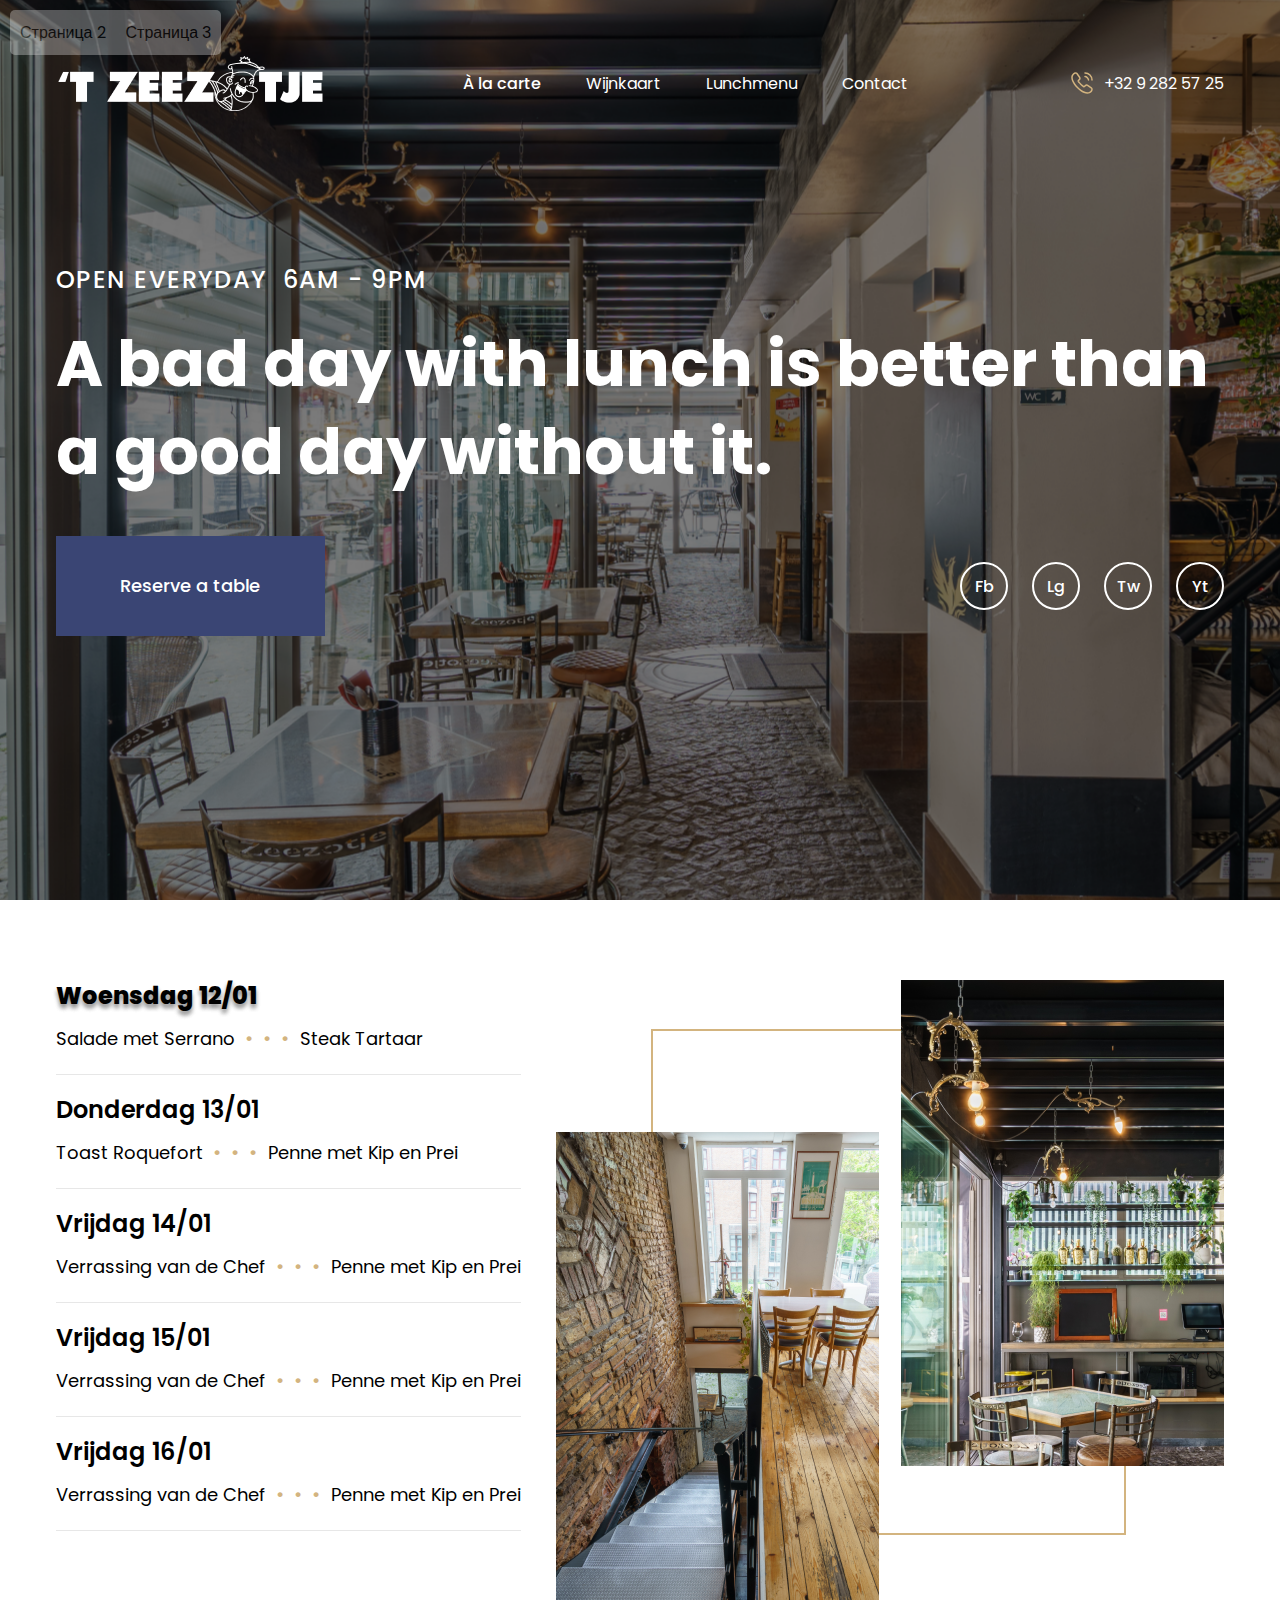
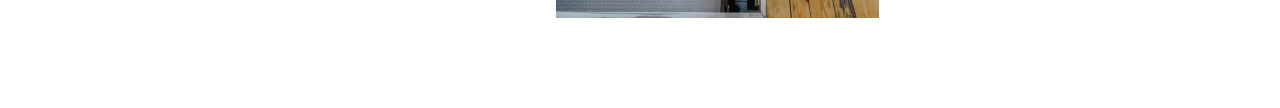
<file: index.html>
<!doctype html>
<html lang="ru">

<head>
  <meta charset="utf-8">
  <title>Test site</title>
  <base href="./">
  <meta name="viewport" content="width=device-width, initial-scale=1">
  <!-- <link rel="icon" type="image/x-icon" href="favicon.ico"> -->

  <link href="https://fonts.googleapis.com/css2?family=Poppins:ital,wght@0,100;0,200;0,300;0,400;0,500;0,600;0,700;0,800;0,900;1,100;1,200;1,300;1,400;1,500;1,600;1,700;1,800;1,900&display=swap" rel="stylesheet">

  <link rel="stylesheet" href="./assets/styles.css">
  <link rel="stylesheet" href="./assets/index.css">
  <link rel="stylesheet" href="./assets/menu.css">

</head>

<body>

  <div class="top">
    <div class="top-img"></div>
    <div class="content">
      <div class="parent-menu">
        <div class="main-menu">
          <div class="logo"></div>
          <div id="button-menu" class="button-menu" onclick="showMenu()">
            <div class="button-menu-line"></div>
            <div class="button-menu-line"></div>
            <div class="button-menu-line"></div>
          </div>
          <div id="menu" class="menu">
            <div id="button-menu-close" class="button-menu-close" onclick="hideMenu(event)">
              <div class="button-menu-line"></div>
              <div class="button-menu-line"></div>
            </div>
            <div class="menu-item selected">À la carte</div>
            <div class="menu-item">Wijnkaart</div>
            <div class="menu-item">Lunchmenu</div>
            <div class="menu-item">Contact</div>
          </div>

          <div class="phone">
            <i class="phone-icon"></i>
            <span class="phone-number">+32 9 282 57 25</span>
          </div>
        </div>
      </div>

      <div class="parent-title">
        <div class="title-sub">OPEN EVERYDAY&nbsp;&nbsp;6AM - 9PM</div>
        <div class="title">A bad day with lunch is better than a good day without it.</div>
        <div class="title-dop">
          <div class="title-dop-button" onclick="showModalWindow(event)">
            <span>Reserve a table</span>
          </div>
          <div class="social-media">
            <div class="social-media-item">Fb</div>
            <div class="social-media-item">Lg</div>
            <div class="social-media-item">Tw</div>
            <div class="social-media-item">Yt</div>
          </div>
        </div>
      </div>
    </div>

  </div>

  <div class="main">
    <div class="content flex-s-sb">
      <div class="list">

        <div class="list-item">
          <div class="list-item-title selected">Woensdag 12/01</div>
          <div class="list-item-sub-title">
            <span>Salade met Serrano</span>
            <span class="dots">&bull; &bull; &bull;</span>
            <span>Steak Tartaar</span>
          </div>
        </div>

        <div class="list-item">
          <div class="list-item-title">Donderdag 13/01</div>
          <div class="list-item-sub-title">
            <span>Toast Roquefort</span>
            <span class="dots">&bull; &bull; &bull;</span>
            <span>Penne met Kip en Prei</span>
          </div>
        </div>

        <div class="list-item">
          <div class="list-item-title">Vrijdag 14/01</div>
          <div class="list-item-sub-title">
            <span>Verrassing van de Chef</span>
            <span class="dots">&bull; &bull; &bull;</span>
            <span>Penne met Kip en Prei</span>
          </div>
        </div>

        <div class="list-item">
          <div class="list-item-title">Vrijdag 15/01</div>
          <div class="list-item-sub-title">
            <span>Verrassing van de Chef</span>
            <span class="dots">&bull; &bull; &bull;</span>
            <span>Penne met Kip en Prei</span>
          </div>
        </div>

        <div class="list-item">
          <div class="list-item-title">Vrijdag 16/01</div>
          <div class="list-item-sub-title">
            <span>Verrassing van de Chef</span>
            <span class="dots">&bull; &bull; &bull;</span>
            <span>Penne met Kip en Prei</span>
          </div>
        </div>

      </div>
      <div class="left-img"></div>
    </div>
  </div>

  <div class="links">
    <a href="./page2.html" class="link" >Страница 2</a>
    <a href="./page3.html" class="link">Страница 3</a>
  </div>

</body>

  <script>
    function showMenu() {console.log('!!! showMenu');
      let menu = document.getElementById('menu');
      if(menu) {
        menu.classList.add("menu-show");
      }
      event.stopPropagation();
    }
    function hideMenu(event) {
      let menu = document.getElementById('menu');
      if(menu) {
        menu.classList.remove("menu-show");
      }
      event.stopPropagation();
    }

  </script>

  <script src="index.js"></script>

</html>
</file>
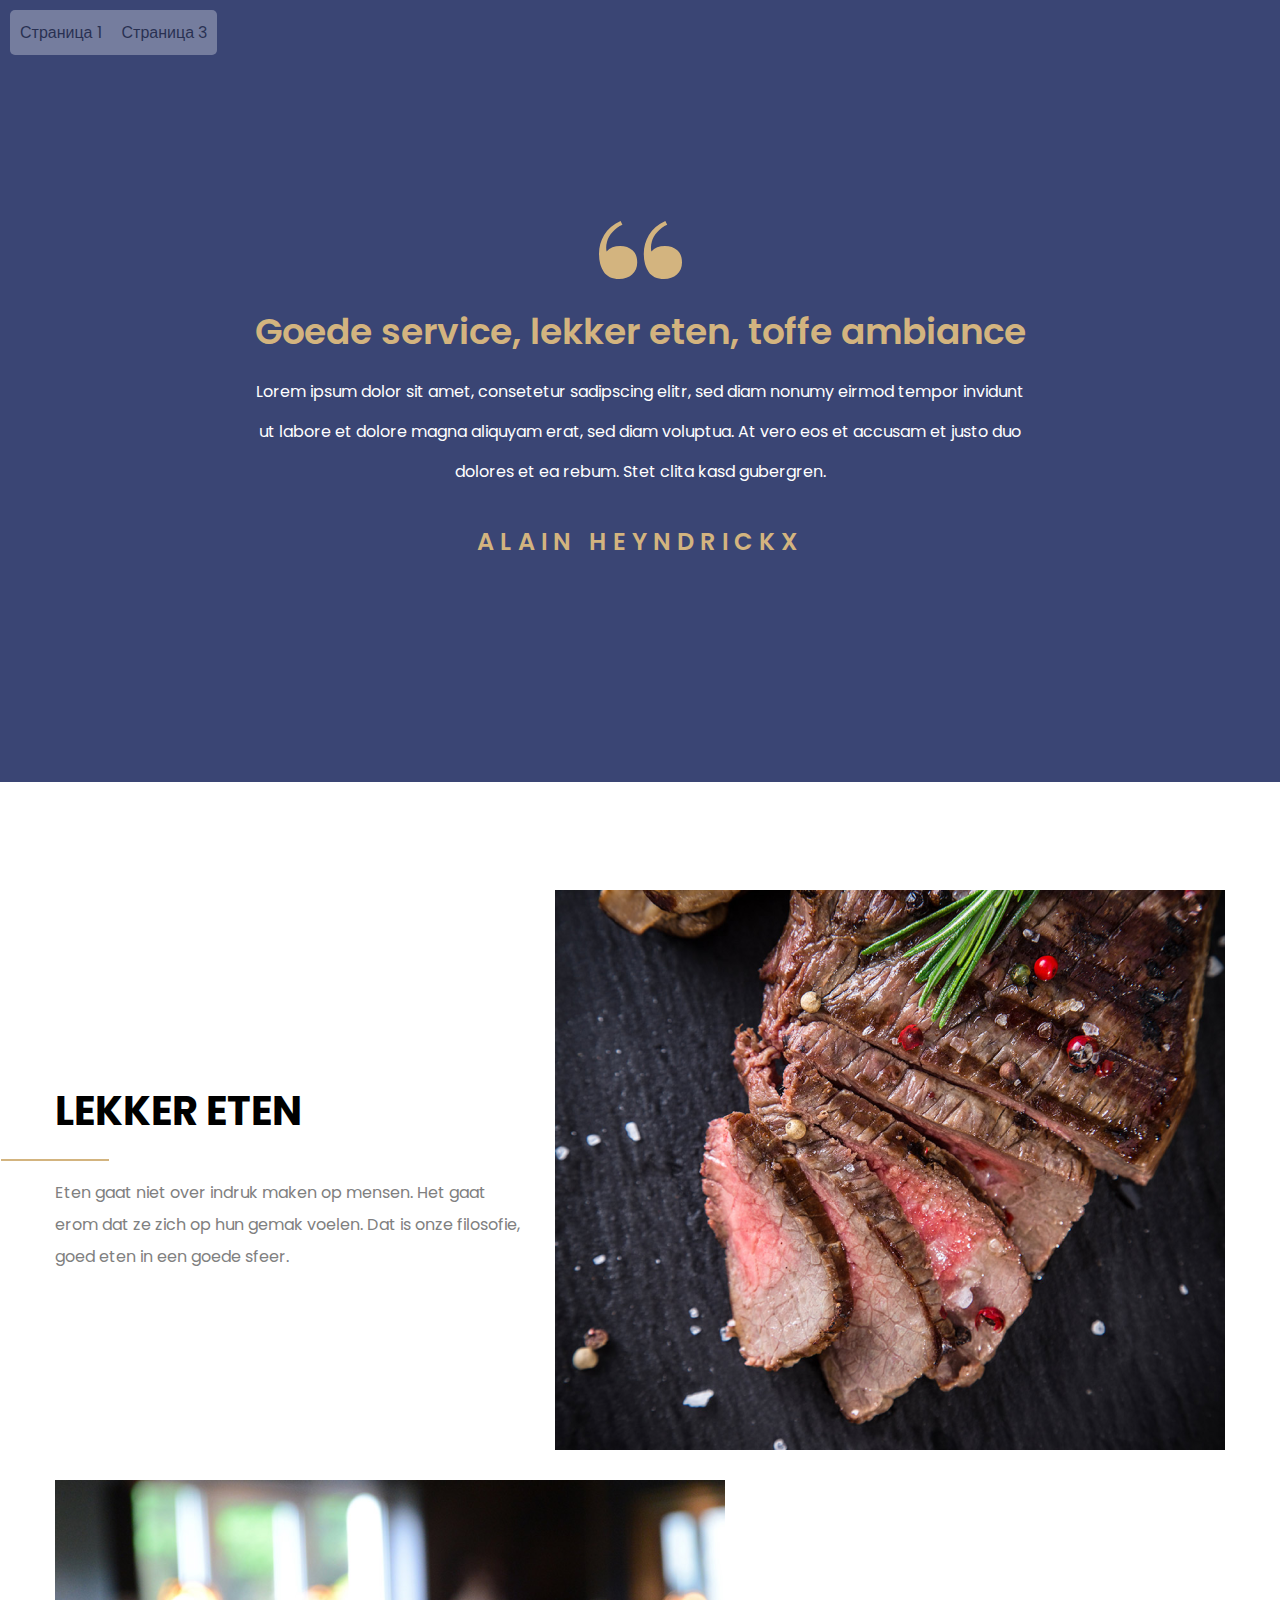
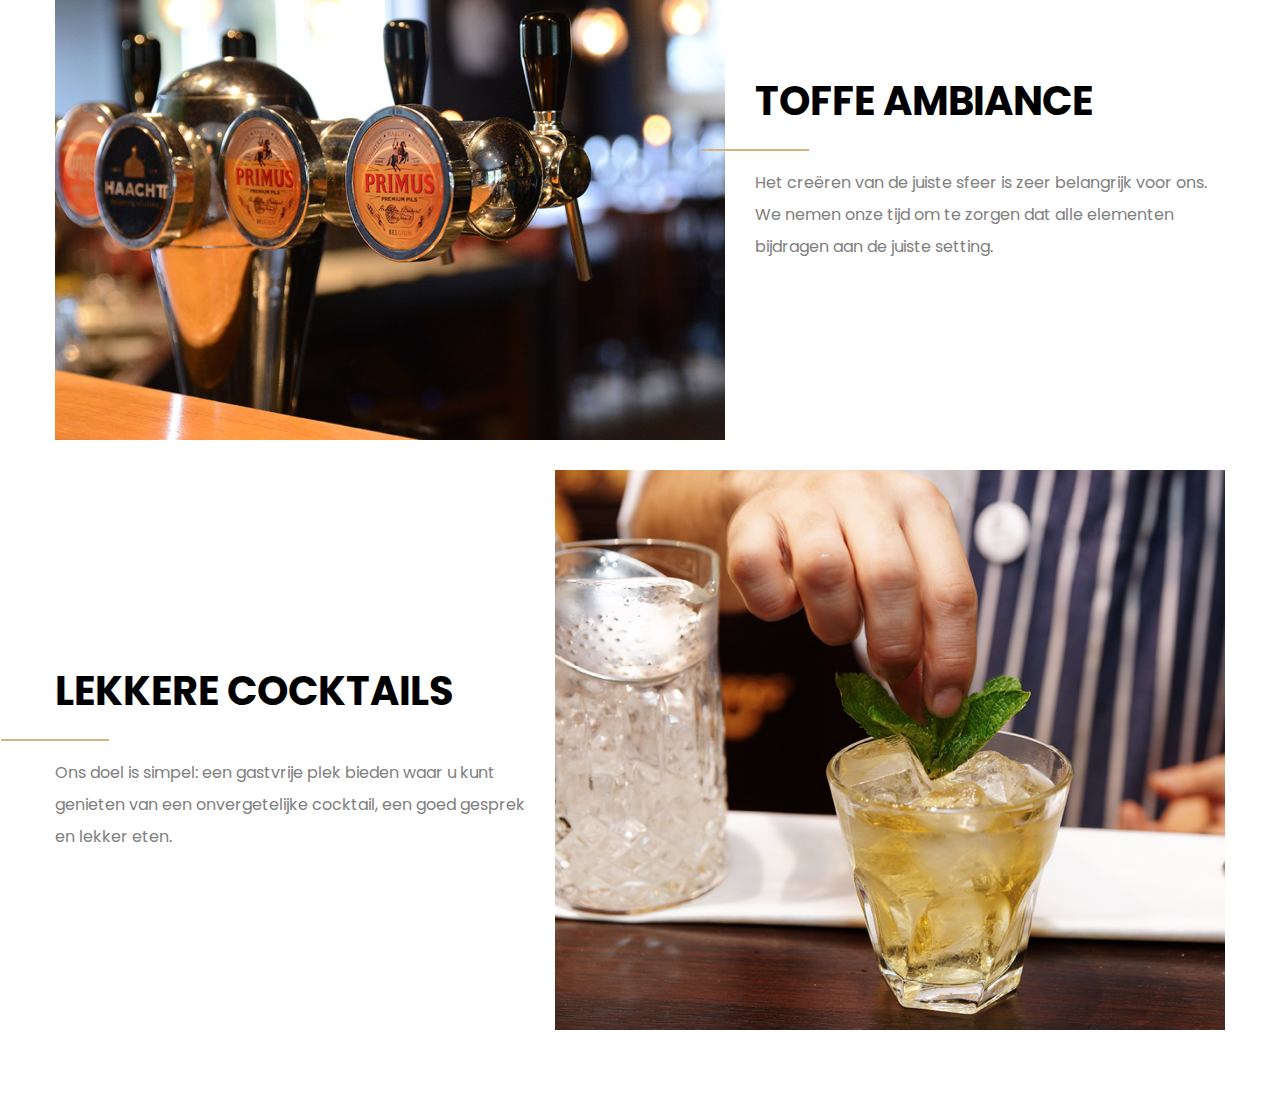
<file: page2.html>
<!doctype html>
<html lang="ru">

<head>
  <meta charset="utf-8">
  <title>Test site</title>
  <base href="./">
  <meta name="viewport" content="width=device-width, initial-scale=1">
  <!-- <link rel="icon" type="image/x-icon" href="favicon.ico"> -->

  <link href="https://fonts.googleapis.com/css2?family=Poppins:ital,wght@0,100;0,200;0,300;0,400;0,500;0,600;0,700;0,800;0,900;1,100;1,200;1,300;1,400;1,500;1,600;1,700;1,800;1,900&display=swap" rel="stylesheet">

  <link rel="stylesheet" href="./assets/styles.css">
  <link rel="stylesheet" href="./assets/page2.css">

</head>

<body>
  <div class="top">
    <div class="content">
      <div class="top-svg">
        <svg width="83" height="58" viewBox="0 0 83 58" fill="none" xmlns="http://www.w3.org/2000/svg">
          <path d="M20.1336 58C16.7095 58 13.6279 57.3937 10.8886 56.1812C8.28626 54.8339 6.2317 53.0151 4.7251 50.7247C3.35546 48.7038 2.19127 46.144 1.23252 43.0453C0.410737 39.8119 0 36.3763 0 32.7387C0 26.0023 1.71201 19.7375 5.13611 13.9443C8.69718 8.01627 14.1758 3.36818 21.5718 0L23.4207 3.63763C19.7227 5.25436 16.4355 7.67945 13.5593 10.9129C10.6831 14.0116 8.83413 17.3124 8.01234 20.8153C7.05359 24.1835 6.91668 27.417 7.6015 30.5157C10.8886 26.878 15.4083 25.0592 21.1608 25.0592C26.2285 25.0592 30.3374 26.4739 33.4876 29.3031C36.6377 32.1324 38.2128 36.1742 38.2128 41.4286C38.2128 46.4135 36.5008 50.4553 33.0767 53.554C29.7896 56.518 25.4752 58 20.1336 58ZM64.9208 58C61.4967 58 58.415 57.3937 55.6757 56.1812C53.0734 54.8339 51.019 53.0151 49.5124 50.7247C48.1428 48.7038 46.9786 46.144 46.0199 43.0453C45.1981 39.8119 44.7872 36.3763 44.7872 32.7387C44.7872 26.0023 46.4992 19.7375 49.9233 13.9443C53.4843 8.01627 58.9629 3.36818 66.359 0L68.208 3.63763C64.51 5.25436 61.2229 7.67945 58.3466 10.9129C55.4704 14.0116 53.6213 17.3124 52.7995 20.8153C51.8408 24.1835 51.7038 27.417 52.3887 30.5157C55.6758 26.878 60.1956 25.0592 65.9481 25.0592C71.0158 25.0592 75.1246 26.4739 78.2747 29.3031C81.4249 32.1324 83 36.1742 83 41.4286C83 46.4135 81.288 50.4553 77.8639 53.554C74.5768 56.518 70.2624 58 64.9208 58Z" fill="#D3B47F"/>
        </svg> 
      </div>
      <div class="top-title">
        Goede service, lekker eten, toffe ambiance
      </div>
      <div class="top-text">
        Lorem ipsum dolor sit amet, consetetur sadipscing elitr, sed diam nonumy eirmod tempor invidunt ut labore et dolore magna aliquyam erat, sed diam voluptua. At vero eos et accusam et justo duo  dolores et ea rebum. Stet clita kasd gubergren.
      </div>
      <div class="top-title-sub">
        ALAIN HEYNDRICKX
      </div>
    </div>

  </div>
  <div class="main">
    
    <div class="list">
      <div class="list-item">
        <div class="list-item-text">
          <div class="list-item-text-title">
            LEKKER ETEN
          </div>
          <div class="list-item-text-line"></div>
          <div class="list-item-text-info">
            Eten gaat niet over indruk maken op mensen. Het gaat erom dat ze zich op hun gemak voelen. Dat is onze filosofie, goed eten in een goede sfeer.
          </div>
        </div>
        <div class="list-item-img list-item-img_1"></div>
      </div>
      <div class="list-item">
        <div class="list-item-text">
          <div class="list-item-text-title">
            TOFFE AMBIANCE
          </div>
          <div class="list-item-text-line"></div>
          <div class="list-item-text-info">
            Het creëren van de juiste sfeer is zeer belangrijk voor ons. We nemen onze tijd om te zorgen dat alle elementen bijdragen aan de juiste setting.
          </div>
        </div>
        <div class="list-item-img list-item-img_2"></div>
      </div>
      <div class="list-item">
        <div class="list-item-text">
          <div class="list-item-text-title">
            LEKKERE COCKTAILS
          </div>
          <div class="list-item-text-line"></div>
          <div class="list-item-text-info">
            Ons doel is simpel: een gastvrije plek bieden waar u kunt genieten van een onvergetelijke cocktail, een goed gesprek en lekker eten.
          </div>
        </div>
        <div class="list-item-img list-item-img_3"></div>
      </div>
    </div>
    
  </div>

  <div class="links">
    <a href="./index.html" class="link" >Страница 1</a>
    <a href="./page3.html" class="link">Страница 3</a>
  </div>

</body>

</html>
</file>
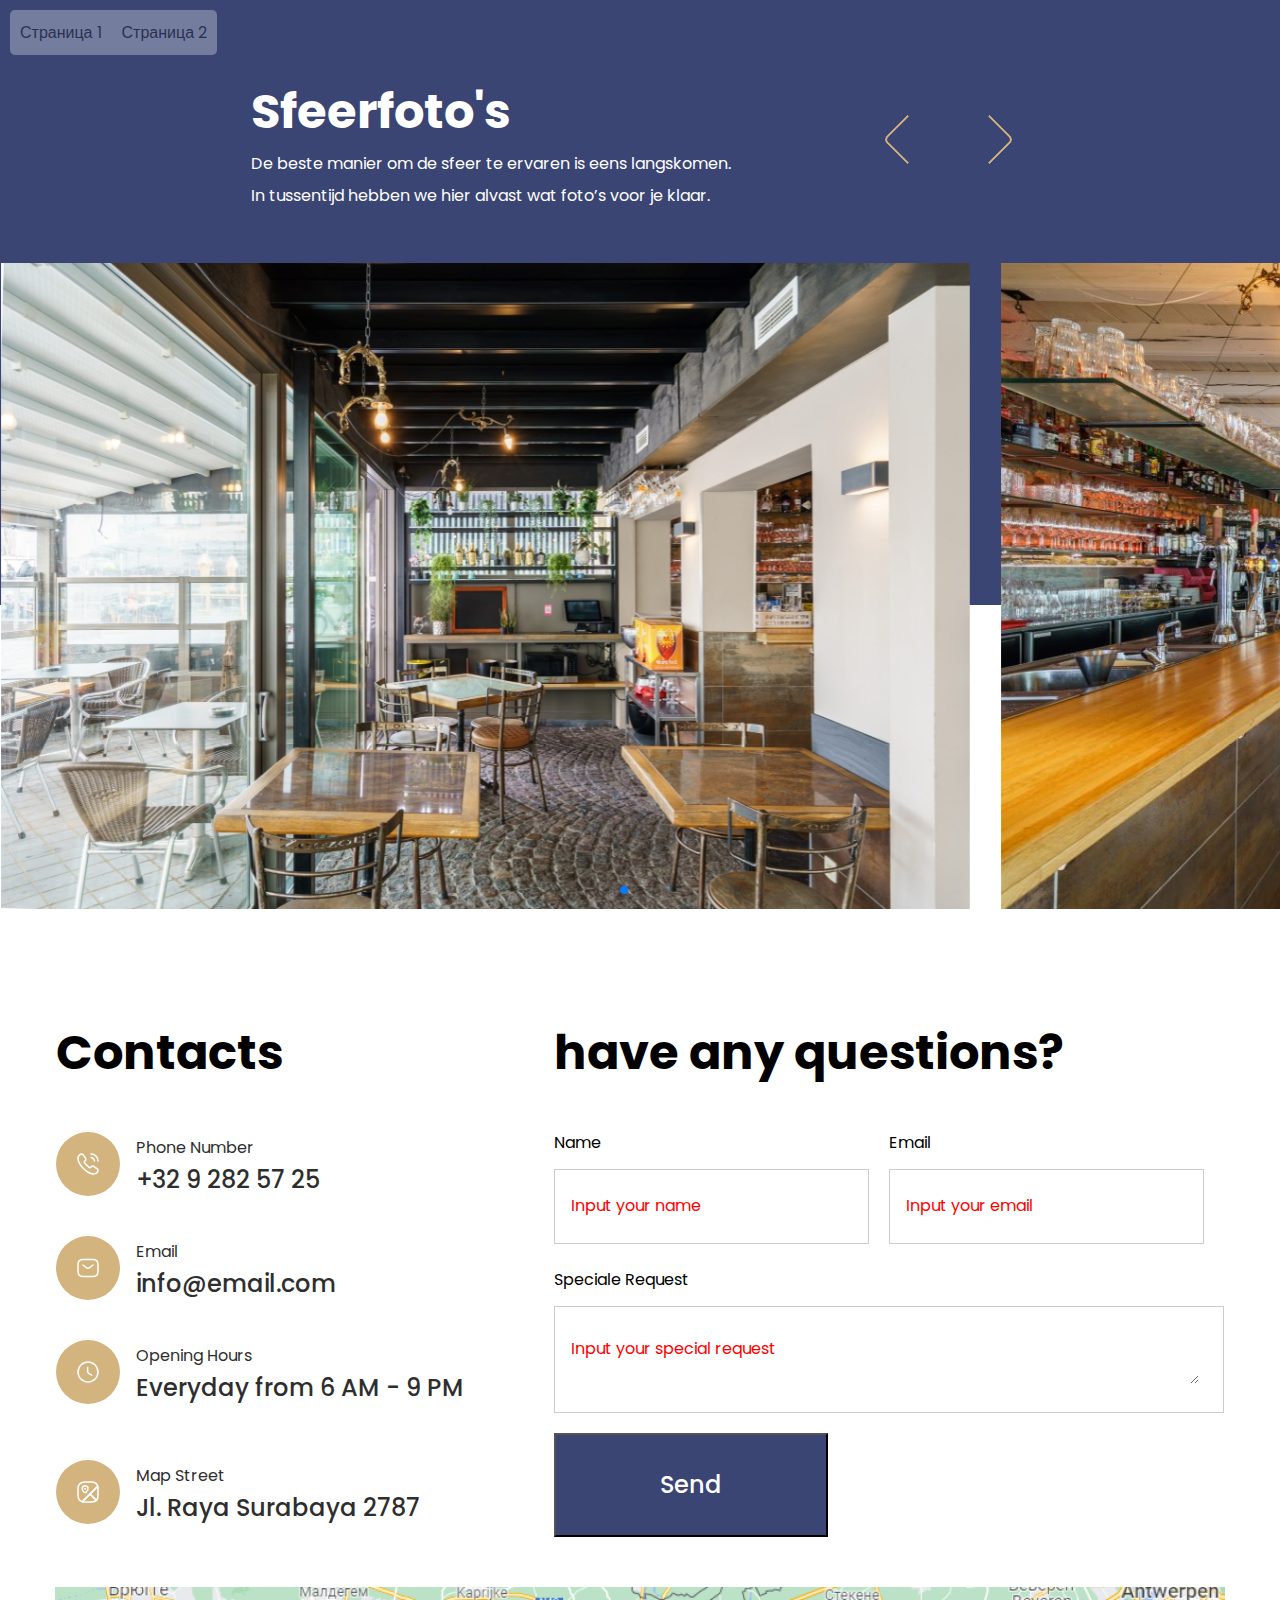
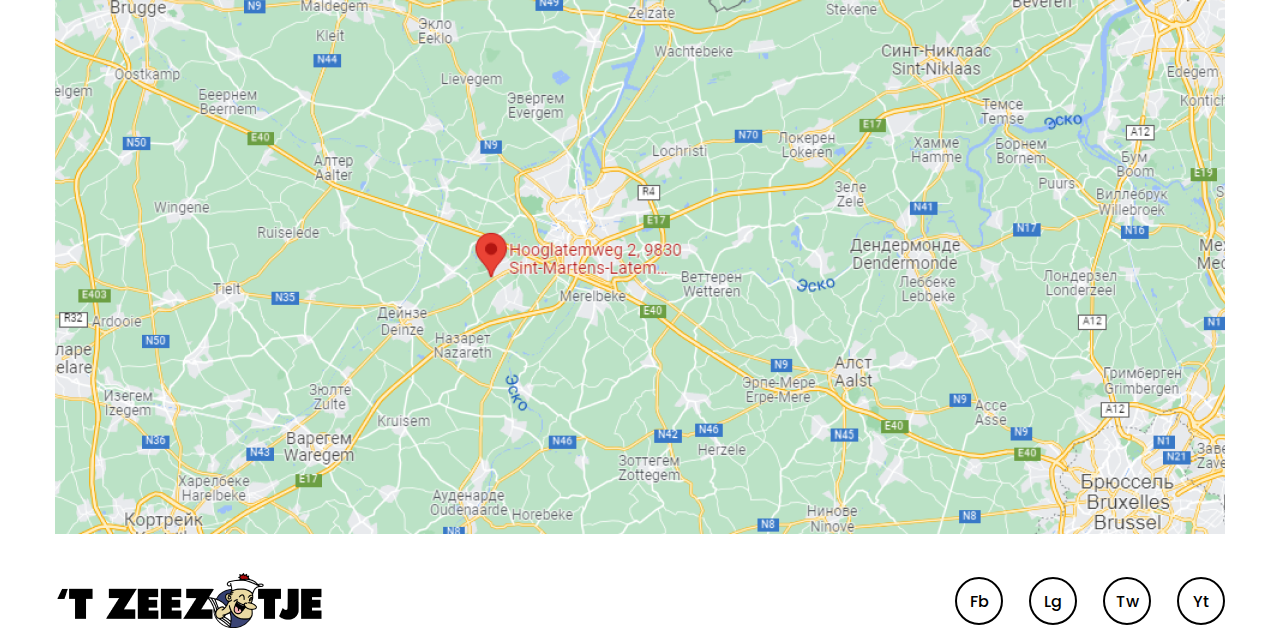
<file: page3.html>
<!doctype html>
<html lang="ru">

<head>
  <meta charset="utf-8">
  <title>Test site</title>
  <base href="./">
  <meta name="viewport" content="width=device-width, initial-scale=1">

  <link href="https://fonts.googleapis.com/css2?family=Poppins:ital,wght@0,100;0,200;0,300;0,400;0,500;0,600;0,700;0,800;0,900;1,100;1,200;1,300;1,400;1,500;1,600;1,700;1,800;1,900&display=swap" rel="stylesheet">

  <link rel="stylesheet" href="./assets/styles.css">
  <link rel="stylesheet" href="./assets/page3.css">

  <link rel="stylesheet" href="https://cdn.jsdelivr.net/npm/swiper@10/swiper-bundle.min.css" />

</head>

<body>
  <div class="top">
    <div class="top-title-text">
      <div class="top-title">
        Sfeerfoto's
      </div>
      <div class="top-text">
        De beste manier om de sfeer te ervaren is eens langskomen.<br/>
        In tussentijd hebben we hier alvast wat foto’s voor je klaar.
      </div>
    </div>
    <div class="padent-swiper-button">
      <div class="my-swiper-button my-swiper-button-next">
        <div class="arrow arrow-left"></div>
      </div>
      <div class="my-swiper-button my-swiper-button-prev">
        <div class="arrow arrow-right"></div>
      </div>
    </div>
  </div>
  <div class="swiper-parent">

    <div id="mySwipe" class="swiper mySwiper">
      <div class="swiper-wrapper">
        <div class="swiper-slide swiper-img swiper-img_1"></div>
        <div class="swiper-slide swiper-img swiper-img_2"></div>
        <div class="swiper-slide swiper-img swiper-img_3"></div>
      </div>
      <div class="swiper-pagination"></div>
    </div>
  </div>

  <div class="main">
    <div class="main-form">
      <div class="main-contacts">
        <div class="main-contacts-title">
          Contacts
        </div>
        <div class="main-contacts-list">
          <div class="main-contacts-list-item">
            <div class="item-icon">
              <svg width="24" height="24" viewBox="0 0 24 24" fill="none" xmlns="http://www.w3.org/2000/svg">
                <path d="M21.97 18.33C21.97 18.69 21.89 19.06 21.72 19.42C21.55 19.78 21.33 20.12 21.04 20.44C20.55 20.98 20.01 21.37 19.4 21.62C18.8 21.87 18.15 22 17.45 22C16.43 22 15.34 21.76 14.19 21.27C13.04 20.78 11.89 20.12 10.75 19.29C9.6 18.45 8.51 17.52 7.47 16.49C6.44 15.45 5.51 14.36 4.68 13.22C3.86 12.08 3.2 10.94 2.72 9.81C2.24 8.67 2 7.58 2 6.54C2 5.86 2.12 5.21 2.36 4.61C2.6 4 2.98 3.44 3.51 2.94C4.15 2.31 4.85 2 5.59 2C5.87 2 6.15 2.06 6.4 2.18C6.66 2.3 6.89 2.48 7.07 2.74L9.39 6.01C9.57 6.26 9.7 6.49 9.79 6.71C9.88 6.92 9.93 7.13 9.93 7.32C9.93 7.56 9.86 7.8 9.72 8.03C9.59 8.26 9.4 8.5 9.16 8.74L8.4 9.53C8.29 9.64 8.24 9.77 8.24 9.93C8.24 10.01 8.25 10.08 8.27 10.16C8.3 10.24 8.33 10.3 8.35 10.36C8.53 10.69 8.84 11.12 9.28 11.64C9.73 12.16 10.21 12.69 10.73 13.22C11.27 13.75 11.79 14.24 12.32 14.69C12.84 15.13 13.27 15.43 13.61 15.61C13.66 15.63 13.72 15.66 13.79 15.69C13.87 15.72 13.95 15.73 14.04 15.73C14.21 15.73 14.34 15.67 14.45 15.56L15.21 14.81C15.46 14.56 15.7 14.37 15.93 14.25C16.16 14.11 16.39 14.04 16.64 14.04C16.83 14.04 17.03 14.08 17.25 14.17C17.47 14.26 17.7 14.39 17.95 14.56L21.26 16.91C21.52 17.09 21.7 17.3 21.81 17.55C21.91 17.8 21.97 18.05 21.97 18.33Z" stroke="white" stroke-width="1.5" stroke-miterlimit="10"/>
                <path d="M18.5 9C18.5 8.4 18.03 7.48 17.33 6.73C16.69 6.04 15.84 5.5 15 5.5" stroke="white" stroke-width="1.5" stroke-linecap="round" stroke-linejoin="round"/>
                <path d="M22 9C22 5.13 18.87 2 15 2" stroke="white" stroke-width="1.5" stroke-linecap="round" stroke-linejoin="round"/>
              </svg>
            </div>
            <div class="item-label-value">
              <div class="item-label">Phone Number</div>
              <div class="item-value">+32 9 282 57 25</div>
            </div>
          </div>
          <div class="main-contacts-list-item">
            <div class="item-icon">
              <svg width="24" height="24" viewBox="0 0 24 24" fill="none" xmlns="http://www.w3.org/2000/svg">
                <path d="M17 20.5H7C4 20.5 2 19 2 15.5V8.5C2 5 4 3.5 7 3.5H17C20 3.5 22 5 22 8.5V15.5C22 19 20 20.5 17 20.5Z" stroke="white" stroke-width="1.5" stroke-miterlimit="10" stroke-linecap="round" stroke-linejoin="round"/>
                <path d="M17 9L13.87 11.5C12.84 12.32 11.15 12.32 10.12 11.5L7 9" stroke="white" stroke-width="1.5" stroke-miterlimit="10" stroke-linecap="round" stroke-linejoin="round"/>
              </svg>
            </div>
            <div class="item-label-value">
              <div class="item-label">Email</div>
              <div class="item-value">info@email.com</div>
            </div>
          </div>
          <div class="main-contacts-list-item">
            <div class="item-icon">
              <svg width="24" height="24" viewBox="0 0 24 24" fill="none" xmlns="http://www.w3.org/2000/svg">
                <path d="M22 12C22 17.52 17.52 22 12 22C6.48 22 2 17.52 2 12C2 6.48 6.48 2 12 2C17.52 2 22 6.48 22 12Z" stroke="white" stroke-width="1.5" stroke-linecap="round" stroke-linejoin="round"/>
                <path d="M15.71 15.18L12.61 13.33C12.07 13.01 11.63 12.24 11.63 11.61V7.51001" stroke="white" stroke-width="1.5" stroke-linecap="round" stroke-linejoin="round"/>
              </svg>
            </div>
            <div class="item-label-value">
              <div class="item-label">Opening Hours</div>
              <div class="item-value">Everyday from 6 AM - 9 PM</div>
            </div>
          </div>
          <div class="main-contacts-list-item add_padding-top">
            <div class="item-icon">
              <svg width="24" height="24" viewBox="0 0 24 24" fill="none" xmlns="http://www.w3.org/2000/svg">
                <path d="M22 9.00002V15C22 17.5 21.5 19.25 20.38 20.38L14 14L21.73 6.27002C21.91 7.06002 22 7.96002 22 9.00002Z" stroke="white" stroke-width="1.5" stroke-linecap="round" stroke-linejoin="round"/>
                <path d="M21.73 6.27L6.26999 21.73C3.25999 21.04 2 18.96 2 15V9C2 4 4 2 9 2H15C18.96 2 21.04 3.26 21.73 6.27Z" stroke="white" stroke-width="1.5" stroke-linecap="round" stroke-linejoin="round"/>
                <path d="M20.38 20.38C19.25 21.5 17.5 22 15 22H9.00003C7.96003 22 7.06002 21.91 6.27002 21.73L14 14L20.38 20.38Z" stroke="white" stroke-width="1.5" stroke-linecap="round" stroke-linejoin="round"/>
                <path d="M6.24002 7.97997C6.92002 5.04997 11.32 5.04997 12 7.97997C12.39 9.69997 11.31 11.16 10.36 12.06C9.67001 12.72 8.58003 12.72 7.88003 12.06C6.93003 11.16 5.84002 9.69997 6.24002 7.97997Z" stroke="white" stroke-width="1.5"/>
                <path d="M9.0946 8.69995H9.10359" stroke="white" stroke-width="2" stroke-linecap="round" stroke-linejoin="round"/>
              </svg>
            </div>
            <div class="item-label-value">
              <div class="item-label">Map Street</div>
              <div class="item-value">Jl. Raya Surabaya 2787</div>
            </div>
          </div>

        </div>
      </div>
      <div class="main-question">
        <div class="main-question-title">
          have any questions?
        </div>
        <form id="form_send">
        <div class="main-question-list">
          
            <div class="main-question-list-item width-50p">
              <div class="item-label-value">
                <div class="item-label">Name</div>
                <div class="item-value parent-input">
                  <input name="name" placeholder="Input your name">
                </div>
              </div>
            </div>

            <div class="main-question-list-item width-50p">
              <div class="item-label-value">
                <div class="item-label">Email</div>
                <div class="item-value parent-input">
                  <input name="email" placeholder="Input your email">
                </div>
              </div>
            </div>

            <div class="main-question-list-item">
              <div class="item-label-value">
                <div class="item-label">Speciale Request</div>
                <div class="item-value parent-input">
                  <textarea name="request" rows="3" placeholder="Input your special request"></textarea>
                </div>
              </div>
            </div>

            <div class="main-question-list-item">
              <button type="submit" class="button-send">
                <span>Send</span>
              </button>
            </div>
          

        </div>
      </form>
      </div>
    </div>
    <div class="main-footer">
      <div class="main-map"></div>
      <div class="parent-logo-social">
        <div class="logo-footer"></div>
        <div class="social-media">
          <div class="social-media-item">Fb</div>
          <div class="social-media-item">Lg</div>
          <div class="social-media-item">Tw</div>
          <div class="social-media-item">Yt</div>
        </div>
      </div>
    </div>
    
  </div>

  <div class="links">
    <a href="./index.html" class="link" >Страница 1</a>
    <a href="./page2.html" class="link">Страница 2</a>
  </div>
</body>

  <script src="https://cdn.jsdelivr.net/npm/swiper@10/swiper-bundle.min.js"></script>
  <script>
    var swiper = new Swiper(".mySwiper", {
      slidesPerView: "auto",
      spaceBetween: 30,
      pagination: {
        el: ".swiper-pagination",
        clickable: true,
      },
      navigation: {
        nextEl: ".my-swiper-button-next",
        prevEl: ".my-swiper-button-prev",
      },
    });

    
  </script>

  <script src="page3.js"></script>

</html>
</file>
<file: assets/styles.css>
body {
  margin: 0;
  padding: 0;
  position: relative;
  font-family: 'Poppins', sans-serif;
}

.links {
  position: fixed;
  left: 10px;
  top: 10px;
  background-color: white;
  opacity: 0.3;
  padding: 10px;
  border-radius: 5px;
  display: flex;
  gap: 20px;
}

.links:hover {
  opacity: 1;
}

a.link {
  color: inherit;
  text-decoration: inherit;
}
</file>
<file: assets/index.css>
.content {
  max-width: 1168px;
  text-align: center;
  margin: auto;
  position: relative;
}

.top {
  position: relative;
  width: 100%;
  height: 900px;
  color: white;
}

.top-img {
  position: absolute;
  width: 100%;
  height: 100%;
  background-repeat: no-repeat;
  background-image: url('../img/top_img_p1.png');
  background-position: center;
  background-size: 1920px 901px;
}

.main-menu {
  justify-content: space-between;
}

.parent-menu {
  display: inline-block;
  width: 100%;
  margin-top: 56px;
}

.parent-title {
  display: inline-block;
  width: 100%;
  margin-top: 146px;
}

.title-sub {
  font-variant-numeric: lining-nums proportional-nums;
  font-size: 24px;
  font-style: normal;
  font-weight: 500;
  line-height: 32px; /* 133.333% */
  letter-spacing: 1.44px;
  text-align: left;
}

.title {
  font-size: 64px;
  line-height: 88px;
  text-align: left;
  font-weight: 700;
  margin-top: 24px;
}

.title-dop {
  display: flex;
  justify-content: space-between;
  margin-top: 40px;
  align-items: center;
}

.title-dop-button {
  background-color: #3A4574;
  box-sizing: border-box;
  padding: 36px 63px 36px 62px;
  display: flex;
  align-items: center;
  justify-content: center;
  border: 2px solid #3A4574;
}

.social-media {
  display: flex;
}

.social-media-item {
  margin-left: 24px;
  width: 48px;
  height: 48px;
  border: 2px solid white;
  border-radius: 50%;
  box-sizing: border-box;
  line-height: 46px;
  text-align: center;
  font-weight: 500;
}


.main {
  background-color: white;
}

.dots {
  color: #D3B47F;
  padding: 0 5px;
  font-size: 20px;
  word-spacing: 4px;
}

.left-img {
  width: 668px;
  height: 638px;
  background-repeat: no-repeat;
  background-image: url('../img/left_img_p1.png');
  background-position: center;
  background-size: contain;
}

.list {
  text-align: left;
}

.list-item {
  border-bottom: 1px #E7E7E7 solid;
  padding: 19px 0;
}

.list-item:first-child {
  padding-top: 0;
}

.list-item-title {
  color: #000;
  font-size: 24px;
  font-style: normal;
  font-weight: 600;
  line-height: 32px;
}

.list-item-title.selected {
  text-shadow: 0px 4px 4px rgba(0, 0, 0, 0.25), 0px 4px 4px rgba(0, 0, 0, 0.25);
  font-weight: 800;
}

.list-item-sub-title {
  color: #000;
  font-size: 18px;
  font-style: normal;
  line-height: 32px;
  margin-top: 10px;
}

.flex-s-sb {
  display: flex;
  align-items: start;
  justify-content: space-between;
}

.content.flex-s-sb {
  padding-top: 80px;
  padding-bottom: 90px;
}

/* modal */
.modal-back {
  position: fixed;
  left: 0;
  top: 0;
  width: 100vw;
  height: 100vh;
  background-color: black;
  opacity: 0.3;
}

.modal-form {
  position: fixed;
  top: 0;
  bottom: 0;
  left: 0;
  right: 0;
  margin: auto;
  width: 50%;
  height: 50%;
  background-color: white;
}

.modal-title {
  text-align: center;
  padding: 10px;
  border-bottom: 2px solid gray;
}

.modal-content {
  padding: 10px;
}

.modal-form-labe-input {
  display: flex;
  flex-direction: column;  
}

.parent-button {
  margin-top: 20px;
  display: flex;
  align-items: center;
  justify-content: end;
}




@media (max-width: 1200px) {
  .content {
    padding: 0 16px;
  }

  .title {
    font-size: 60px;
  }

  .flex-s-sb {
    justify-content: space-around;
  }

  .left-img {
    width: 468px;
    height: 446px;
  }
}

@media (max-width: 992px) {
  .top {
    height: 672px;
  }

  .parent-title {
    margin-top: 80px;
  }

  .parent-menu {
    margin-top: 24px;
  }

  .title {
    line-height: 64px;
  }

  .flex-s-sb {
    flex-direction: column;
    align-items: center;
    justify-content: normal;
  }

  .list {
    margin-bottom: 24px;
  }
}

@media (max-width: 768px) {
  .parent-title {
    margin-top: 146px;
  }

  .title {
    font-size: 34px;
    line-height: 1.2;
  }

  .content.flex-s-sb {
    padding-top: 40px;
    padding-bottom: 40px;
  }

  .flex-s-sb {
    align-items: baseline;
  }

  .social-media-item {
    margin-left: 18px;
  }

  .title-dop-button {
    padding: 24px 45px 24px 44px;
  }
}

@media (max-width: 576px) {
  .parent-title {
    margin-top: 24px;
  }

  .title-sub {
    font-size: 16px;
    text-align: center;
  }

  .title {
    font-size: 24px;
    text-align: center;
  }

  .title-dop {
    flex-direction: column;
  }

  .title-dop-button {
    margin-bottom: 24px;
  }

  .list {
    text-align: center;
  }

  .list-item-sub-title {
    display: flex;
    flex-direction: column;
    line-height: 24px;
  }

  .list,
  .left-img {
    width: 100%;
  }

}

@media (min-width: 576px) {
  .title-dop-button:hover {
    cursor: pointer;
    cursor: pointer;
    background-color: white;
    color: #3A4574;
  }

  .title-dop-button span {
    font-size: 18px;
    font-weight: 500;
    line-height: 24px;
  }

  .social-media-item:hover {
    cursor: pointer;
    border-color: #3A4574;
    color: #3A4574;
    background-color: white;
  }
}
</file>
<file: assets/menu.css>
.logo {
  height: 55px;
  width: 269px;
  background-repeat: no-repeat;
  background-image: url('../img/logo.png');

}

.main-menu {
  display: flex;
  align-items: center;
}

.menu {
  display: flex;
  font-size: 16px;
}

.menu-item {
  margin-right: 45px;
  font-weight: 400;  
  position: relative;
}

.menu-item.selected {
  font-weight: 500;
}

.menu-item:last-child {
  margin-right: 24px;
}

.phone {
  display: flex;
}

.phone-icon {
  display: inline-block;
  height: 24px;
  width: 24px;
  background-repeat: no-repeat;
  background-image: url('../img/tel.svg');
  margin-right: 10px;
}

.button-menu-close,
.button-menu {
  display: none;
  width: 48px;
  height: 48px;
}

.button-menu-line {
  width: 100%;
  height: 4px;
  background-color: white;
  margin: 8px 0;
  border-radius: 4px;
}

.button-menu-close .button-menu-line {
  background-color: gray;
  position: absolute;
  top: calc( 50% - 8px );
  left: 0;
  transform: rotate(45deg);
}
.button-menu-close .button-menu-line:first-child {
  transform: rotate(-45deg);
}

@media (max-width: 1200px) {
  .menu {
    padding: 0 10px;
  }
  .menu-item:last-child {
    margin-right: 0;
  }
}

@media (max-width: 992px) {
  .main-menu {
    position: relative;
  }
  .menu {
    position: absolute;
    top: calc( 100% + 8px);
    width: 100%;
    justify-content: space-around;
  }
}

@media (max-width: 576px) {
  .button-menu {
    display: block;
    position: absolute;
    right: 0;
    top: 0;
  }

  .main-menu {
    flex-direction: column;
    padding-right: 48px;
  }

  .menu {
    display: none;
    background-color: white;
    color: black;
    flex-direction: column;
    padding: 10px;
    padding-top: 50px;
    width: auto;

    top: 0;
    right: 0;
  }

  .menu-show {
    display: block;
  }

  /* .button-menu:active~.menu,
  .menu:hover,*/
  .button-menu-close {
    display: block;
  }

  /* .menu:active {
    display: none;
  } */

  .menu-item {
    margin-right: 0;
    text-align: left;
    padding: 10px;
    border-bottom: 1px solid black;
  }

  .button-menu-close {
    position: absolute;
    right: 0;
    top: 0;
  }
}

@media (min-width: 576px) {
  .menu-item:hover {
    cursor: pointer;
  }
  .menu-item:hover.menu-item:after {
    content: '';
    position: absolute;
    left: -10px;
    top: -2px;
    padding: 0 10px;
    width: 100%;
    height: 100%;
    border: 2px solid white;
  }
}
</file>
<file: assets/page2.css>
.top {
  height: 782px;
  background-color: #3A4574;
  text-align: center;
  display: flex;
}

.content {
  max-width: 784px;
  text-align: center;
  margin: auto;
  position: relative;
}

.top-title {
  color: #D3B47F;
  font-size: 36px;
  font-style: normal;
  font-weight: 600;
  line-height: 40px;
  margin-bottom: 20px;
}

.top-svg {
  margin-bottom: 26px;
}

.top-text {
  color: white;
  font-size: 16px;
  font-style: normal;
  font-weight: 400;
  line-height: 40px;
  margin-bottom: 30px;
}

.main {
  margin-bottom: 80px;
}

.list {
  display: flex;
  flex-direction: column;
  margin-top: 108px;
  gap: 30px;
}

.list-item {
  display: flex;
  align-items: center;
  justify-content: center;
  gap: 30px;
}

.list-item:nth-child(even) {
  flex-direction: row-reverse
}

.top-title-sub {
  color: #D3B47F;
  font-size: 24px;
  font-style: normal;
  font-weight: 600;
  line-height: 40px;
  letter-spacing: 5.88px;
}

.list-item-text-title {
  color: black;
  font-size: 40px;
  font-style: normal;
  font-weight: 700;
  line-height: 88px;
}

.list-item-text-line {
  transform: translateX(-50%);
  height: 2px;
  width: 108px;
  background-color: #D3B47F;
  margin-top: 4px;
}

.list-item-text-info {
  max-width: 470px;
  color: #808080;
  font-size: 16px;
  font-style: normal;
  font-weight: 400;
  line-height: 32px;
  margin-top: 16px;
}

.list-item-img {
  width: 670px;
  height: 560px;
  background-repeat: no-repeat;
  background-size: contain;
  background-position: center;
}

.list-item-img_1 {
  background-image: url('../img/p2_img1.png');
}

.list-item-img_2 {
  background-image: url('../img/p2_img2.png');
}

.list-item-img_3 {
  background-image: url('../img/p2_img3.png');
}


@media (max-width: 1200px) {
  .list-item-img {
    width: 469px;
    height: 392px;
  }
  .list-item-text-line {
    transform: translateX(0);
  }
}

@media (max-width: 992px) {
  .list {
    padding: 0 20px;
    margin-top: 54px;
  }
  .list-item-img {
    width: 335px;
    height: 280px;
  }
}

@media (max-width: 768px) {
  .top {
    height: 500px;
  }
  .content {
    padding: 0 20px;
  }

  .top-title {
    font-size: 24px;
  }

  .top-text {
    line-height: 24px;
  }

  .list {
    gap: 0;
  }

  .list-item-text-title {
    font-size: 28px;
    line-height: 48px;
  }

  .list-item-text-info {
    line-height: 24px;
  }

}

@media (max-width: 576px) {
  .list {
    gap: 16px;
  }
  .list-item {
    flex-direction: column !important;
  }
}
</file>
<file: assets/page3.css>
.top {
  position: relative;
  width: 100%;
  height: 605px;
  background-color: #3A4574;
  text-align: center;
}

.top-title-text {
  width: calc( 100% * 1168 / 1920 );
  display: inline-block;
  text-align: left;
  margin-top: 68px;
}

.top-title {
  color: white;
  font-size: 48px;
  font-style: normal;
  font-weight: 700;
  line-height: 88px;
}

.top-text {
  color: white;
  font-size: 16px;
  font-style: normal;
  font-weight: 400;
  line-height: 32px;
  margin-top: -8px;
}

.swiper-parent {
  margin-top: -342px;
  width: 100%;
  height: 646px;
  overflow: hidden;
}

.top-swiper {
  display: flex;
  gap: 30px;
  width: 300%;
  position: relative;
  left: 0;
}

.padent-swiper-button {
  position: absolute;
  top: 104px;
  right: 20%;
  display: flex;
  gap: 12px;
}

.my-swiper-button {
  width: 70px;
  height: 70px;
  display: flex;
  align-items: center;
  justify-content: center;
  cursor: pointer;
}

.my-swiper-button:hover .arrow {
  border-color: white;
}

.arrow {
  border-top: 2px solid #D3B47F;
  border-left: 2px solid #D3B47F;
  border-top-left-radius: 6px;
  width: 50%;
  height: 50%;
  box-sizing: border-box;
}

.arrow-left {
  transform: rotate(-45deg); 
}

.arrow-right {
  transform: rotate(135deg); 
}

.swiper-slide.swiper-img {
  width: 970px;
  height: 646px;
  background-repeat: no-repeat;
  background-size: contain;
  background-position: center;
}

.swiper-img_1 {
  background-image: url('../img/p3_img1.jpg');
}

.swiper-img_2 {
  background-image: url('../img/p3_img2.jpg');
}

.swiper-img_3 {
  transform: scale(1, -1);
  background-image: url('../img/p3_img3.jpg');
}

.main {
  margin-top: 100px;
}

.main-form {
  display: flex;
  flex-wrap: wrap;
  gap: 90px;
  align-items: start;
  justify-content: center;
}

.main-contacts,
.main-question {
  text-align: left;
}

.main-contacts-title,
.main-question-title {
  color: black;
  font-size: 48px;
  font-style: normal;
  font-weight: 700;
  line-height: 88px;
}

.main-contacts-list {
  display: flex;
  flex-direction: column;
  gap: 40px;
  margin-top: 35px;
}

.main-contacts-list-item {
  display: flex;
  gap: 16px;
}

.main-contacts-list-item.add_padding-top {
  padding-top: 16px;
}

.item-icon {
  width: 64px;
  height: 64px;
  background-color: #D3B47F;
  border-radius: 50%;
  display: flex;
  align-items: center;
  justify-content: center;
}

.item-label-value {
  display: flex;
  flex-direction: column;
  color: #2E2E2E;
}

.item-label {
  font-size: 16px;
  font-style: normal;
  font-weight: 400;
  line-height: 32px;
}

.item-value {
  font-variant-numeric: lining-nums proportional-nums;
  font-size: 24px;
  font-style: normal;
  font-weight: 500;
  line-height: 32px;
}

.main-question {
  width: 670px;
}

.main-question-list {
  display: flex;
  flex-wrap: wrap;
  gap: 20px;
  margin-top: 30px;
}

.main-question-list .item-label-value {
  gap: 10px;
}

.main-question-list-item {
  width: 100%;
}

.main-question-list-item.width-50p {
  width: calc( 50% - 20px );
}

.main-question-list-item .item-label {
  color: black;
}

.main-question-list-item .parent-input {
  border: 1px solid #CCC;
  padding: 28px 0 28px 14px;
}

.main-question-list-item textarea,
.main-question-list-item input {
  display: block;
  width: calc( 100% - 28px );
  border: none;
  border-width: 0;
}

.main-question-list-item textarea::placeholder,
.main-question-list-item input::placeholder {
  font-family: 'Poppins', sans-serif;
  color: #808080;
  color:red;
  font-size: 16px;
  font-style: normal;
  font-weight: 400;
  line-height: 24px;

  margin-left: 16px;
}

.button-send {
  background-color: #3A4574;
  box-sizing: border-box;
  padding: 38px 104px 38px 104px;
  display: flex;
  align-items: center;
  justify-content: center;
}

.button-send span {
  font-family: 'Poppins', sans-serif;
  color: white;
  font-size: 24px;
  font-weight: 500;
  line-height: 24px;
}

.main-footer {
  margin-top: 50px;
  text-align: center;
}

.main-map {
  display: inline-block;
  width: 1170px;
  height: 547px;
  background-repeat: no-repeat;
  background-size: contain;
  background-position: center;
  background-image: url('../img/p3_map.png');
}

.parent-logo-social {
  width: 1170px;
  margin-top: 32px;
  display: inline-flex;
  justify-content: space-between;
  align-items: center;
}

.logo-footer {
  width: 269px;
  height: 55px;
  background-repeat: no-repeat;
  background-size: contain;
  background-position: center;
  background-image: url('../img/logo_footer.png');
}

.social-media {
  display: flex;
  gap: 26px;
}

.social-media-item {
  width: 48px;
  height: 48px;
  border: 2px solid black;
  border-radius: 50%;
  box-sizing: border-box;
  line-height: 46px;
  text-align: center;
  font-weight: 500;
}

:root {
  --width80vw: 80vw;
  --width100vw: 100vw;
}

@media (max-width: 1200px) {
  .padent-swiper-button {
    right: 10%;
  }
  .main-form {
    gap: 20px;
  }
  .main-question {
    width: 550px;
  }
  .main-map {
    width: 80vw;
    height: calc( var(--width80vw) * 547 / 1170);
  }
  .parent-logo-social {
    width: 80vw;
  }
  .swiper-parent {
    margin-top: calc(-342 * var(--width100vw) / 1200);
  }
  .swiper-parent,
  .swiper-slide.swiper-img {
    height: calc(646 * var(--width100vw) / 1200);
  }
  .swiper-slide.swiper-img {
    width: calc(970 * var(--width100vw) / 1200);
  }
}

@media (max-width: 992px) {
  .padent-swiper-button {
    right: 10px;
    top: 250px;
  }
  .main {
    margin-top: 40px;
  }
  .main-contacts-title, .main-question-title {
    line-height: 48px;
  }
  .main-contacts-list {
    gap: 24px;
    margin-top: 24px;
  }
  .main-contacts-list-item.add_padding-top {
    padding-top: 0;
  }
}

@media (max-width: 768px) {
  .top {
    height: 530px;
  }
  .top-text {
    line-height: 28px;
  }
  .main {
    margin-top: 20px;
  }
  .main-question-list-item.width-50p {
    width: 100%;
  }
  .main-question-list .item-label-value {
    gap: 4px;
  }
  .main-question-list-item .parent-input {
    padding: 18px 0 18px 14px;
  }
  .button-send {
    padding: 20px 52px 20px 52px;
  }
  .main-footer {
    margin-top: 30px;
  }
  .social-media {
    gap: 8px;
  }
}

@media (max-width: 576px) {
  .padent-swiper-button {
    right: 10px;
    top: 10px;
  }
  .my-swiper-button {
    width: 40px;
    height: 40px;
  }
  .top {
    height: 410px;
  }
  .top-title-tex {
    margin-top: 28px;
  }
  .top-title {
    font-size: 32px;
    line-height: 68px;
  }
  .top-text {
    font-size: 14px;
    line-height: 24px;
  }
  .main-form {
    padding: 0 10px;
  }
  .main-question-list {
    gap: 8px;
    margin-top: 0;
  }
  .main-contacts-title, .main-question-title {
    font-size: 28px;
  }
  .main-contacts-list {
    gap: 10px;
    margin-top: 10px;
  }
  .main-contacts-list-item {
    gap: 10px;
  }
  .item-icon {
    min-width: 48px;
    min-height: 48px;
    width: 48px;
    height: 48px;
  }
  .item-label {
    font-size: 16px;
    line-height: 24px;
  }
  .item-value {
    font-size: 18px;
    line-height: 28px;
  }
  .main-footer {
    margin-top: 20px;
  }
  .parent-logo-social {
    padding: 0 10px;
    width: auto;
    margin: 10px 0;
    flex-wrap: wrap;
    gap: 8px;
    justify-content: center;
  }

}

@media (min-width: 576px) {
  .button-send {
    cursor: pointer;
  }
  .social-media-item:hover {
    cursor: pointer;
    color: white;
    background-color: #3A4574;
  }
}
</file>
